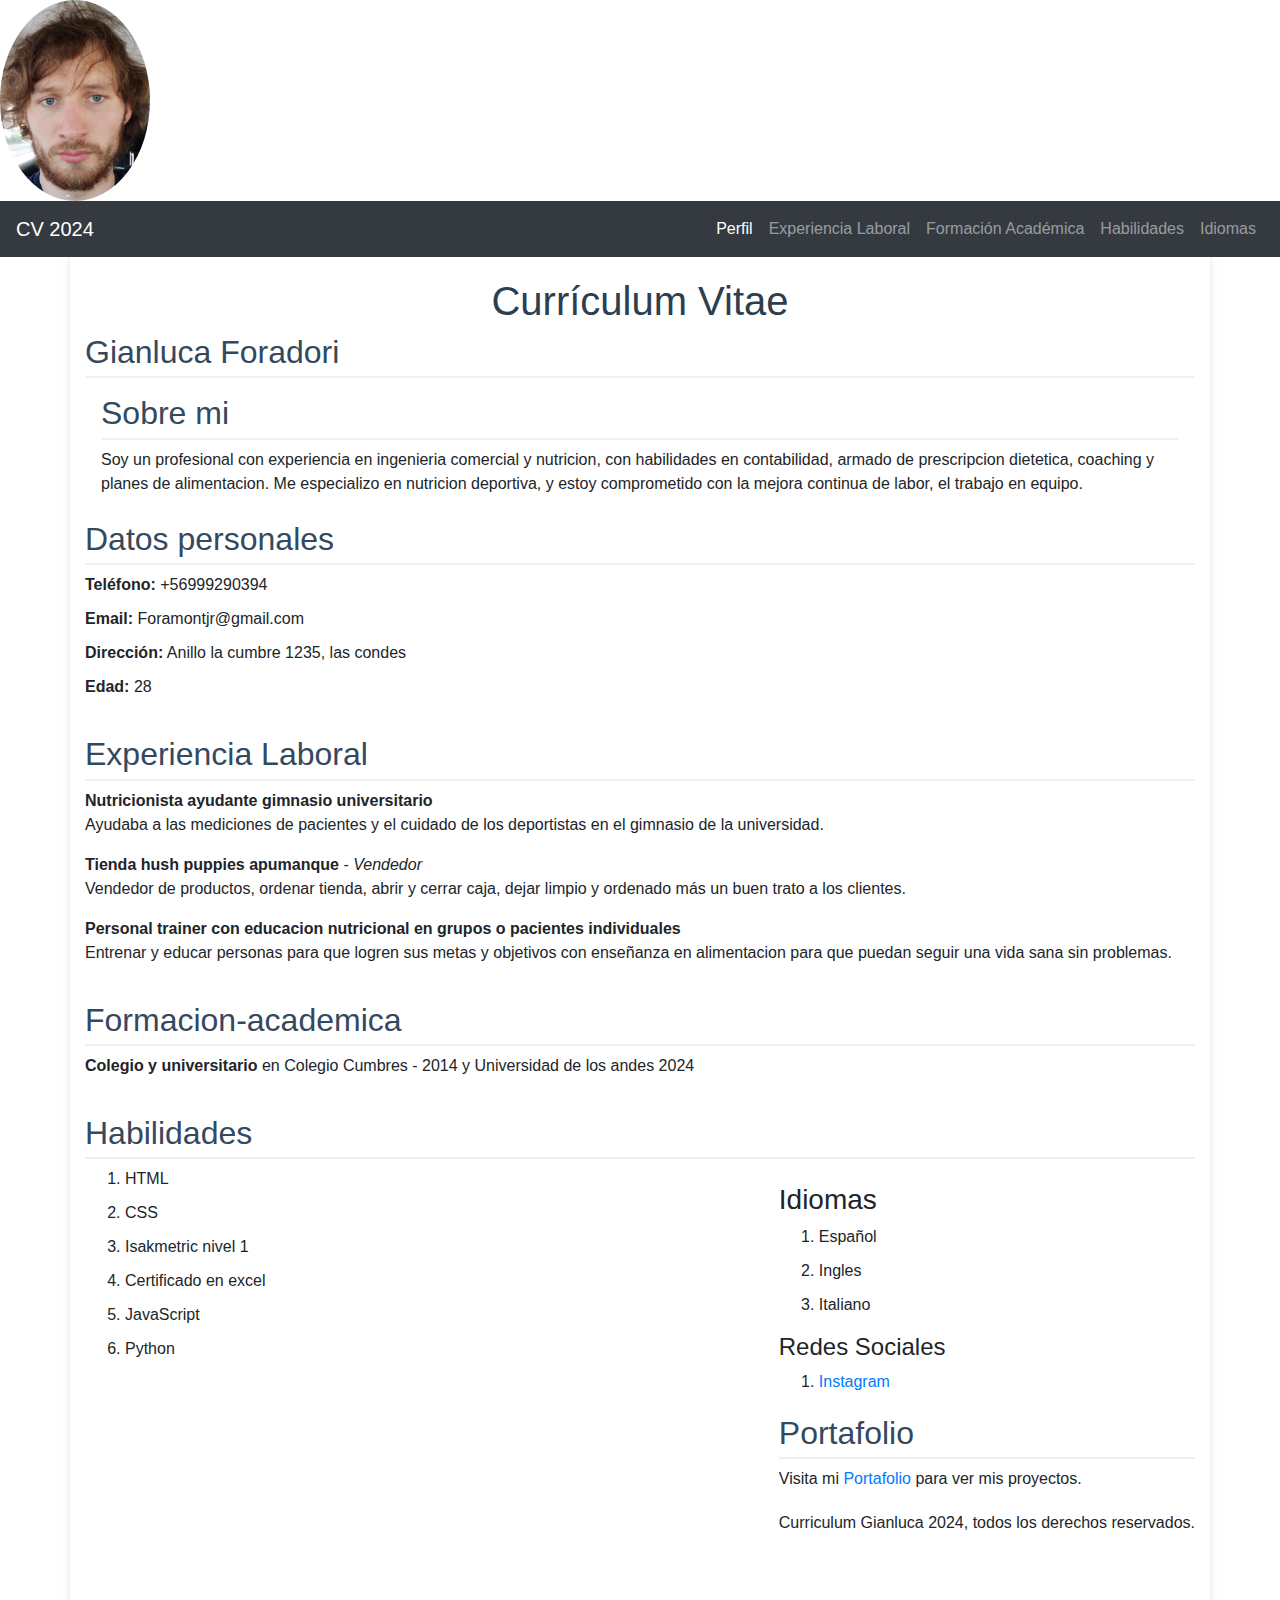
<file: index.html>
<!DOCTYPE html>
<html lang="es">
<head>
    <meta charset="UTF-8">
    <meta name="viewport" content="width=device-width, initial-scale=1.0">
    <img src="assets\Images\mi_foto Cv Gianluca.jpg" alt="Foto de Gianluca" width="150" style="border-radius: 50%;">
    <title>Currículum - Gianluca Foradori</title>
    <link rel="stylesheet" href="assets/css/styles.css">
    <link href="https://stackpath.bootstrapcdn.com/bootstrap/4.5.2/css/bootstrap.min.css" rel="stylesheet">
   
</head>
<body>
    <nav class="navbar navbar-expand-lg navbar-dark bg-dark">
        <a class="navbar-brand" href="#">CV 2024</a>
        <button class="navbar-toggler" type="button" data-toggle="collapse" data-target="#navbarNav" aria-controls="navbarNav" aria-expanded="false" aria-label="Toggle navigation">
            <span class="navbar-toggler-icon"></span>
        </button>
        <div class="collapse navbar-collapse" id="navbarNav">
            <ul class="navbar-nav ml-auto">
                <li class="nav-item active">
                    <a class="nav-link" href="#perfil">Perfil</a>
                </li>
                <li class="nav-item">
                    <a class="nav-link" href="#experiencia">Experiencia Laboral</a>
                </li>
                <li class="nav-item">
                    <a class="nav-link" href="#formacion-academica">Formación Académica</a>
                </li>
                <li class="nav-item">
                    <a class="nav-link" href="#habilidades">Habilidades</a>
                </li>
                <li class="nav-item">
                    <a class="nav-link" href="#idiomas">Idiomas</a>
                </li>
                
            </ul>
        </div>
    </nav>

    <div class="container">
        <h1>Currículum Vitae</h1>
        <h2>Gianluca Foradori</h2>
 
 <div class="section">
    <div id="perfil" class="nav-link">
    <h2>Sobre mi</h2>
    <p>
        Soy un profesional con experiencia en ingenieria comercial y nutricion, con habilidades en contabilidad, armado de prescripcion dietetica, coaching y planes de alimentacion. 
        Me especializo en nutricion deportiva, y estoy comprometido con la mejora continua de labor, el trabajo en equipo.
    </p>
</div>
        <div class="section">
            <h2>Datos personales</h2>
            <ul>
                <li><strong>Teléfono:</strong> +56999290394</li>
                <li><strong>Email:</strong> Foramontjr@gmail.com</li>
                <li><strong>Dirección:</strong> Anillo la cumbre 1235, las condes</li>
                <li><strong>Edad:</strong> 28</li>
            </ul>
        </div>

        <div class="section">
            <div id="experiencia" class="nav-link"></div>
            <section id="experiencia-laboral">
                <h2>Experiencia Laboral</h2>
                <ul>
                    <li>
                        <strong>Nutricionista ayudante gimnasio universitario</strong>
                        <p>Ayudaba a las mediciones de pacientes y el cuidado de los deportistas en el gimnasio de la universidad.</p>
                    </li>
                    <li>
                        <strong>Tienda hush puppies apumanque</strong> - <em>Vendedor</em>
                        <p>Vendedor de productos, ordenar tienda, abrir y cerrar caja, dejar limpio y ordenado más un buen trato a los clientes.</p>
                    </li>
                    <li>
                        <strong>Personal trainer con educacion nutricional en grupos o pacientes individuales</strong>
                        <p>Entrenar y educar personas para que logren sus metas y objetivos con enseñanza en alimentacion para que puedan seguir una vida sana sin problemas.</p>
                    </li>
                </ul>
            </section>
            
        </div>

        <div class="section">
            <div id="formacion-academica" class="nav-link"></div>
            <h2>Formacion-academica</h2>
            <ul>
                <li><strong>Colegio y universitario</strong> en Colegio Cumbres - 2014 y Universidad de los andes 2024</li>
            </ul>
        </div>
        <div class="section">
            <div id="habilidades" class="nav-link"></div>
            <h2>Habilidades</h2>
            <div class="skills">
                <ol>
                    <li>HTML</li>
                    <li>CSS</li>
                    <li>Isakmetric nivel 1</li>
                    <li>Certificado en excel</li>
                    <li>JavaScript</li>
                    <li>Python</li>
                </ol>
        <div class="section">
            <div id="idiomas" class="nav-link"></div>
            <h3>Idiomas</h3>
            <div class="Idioms">
                <ol>
                    <li>Español</li>
                    <li>Ingles</li>
                    <li>Italiano</li>
                   
                </ol>
        
        <div class="section">
            <h4>Redes Sociales</h4>
            <div class="Social">
                <ol>
                <li> <a href="https://www.instagram.com/gianluca_foradori/">Instagram</a> </a></li>
            </ol>
            </div>
        </div>
    </div>
 <div class="section">
    <h2>Portafolio</h2>
    <p>Visita mi <a href="portafolio/portafolio.html">Portafolio</a> para ver mis proyectos.</p>
</div>
<script src="https://code.jquery.com/jquery-3.5.1.slim.min.js"></script>
<script src="https://cdn.jsdelivr.net/npm/@popperjs/core@2.5.2/dist/umd/popper.min.js"></script>
<script src="https://stackpath.bootstrapcdn.com/bootstrap/4.5.2/js/bootstrap.min.js"></script>

    <footer>
        <p>Curriculum Gianluca 2024, todos los derechos reservados.</p>
    </footer>
</body>
</html>
</file>
<file: assets/css/styles.css>
body {
    font-family: Arial, sans-serif;
    background-color: #f4f4f4;
    color: #333;
    margin: 0;
    padding: 0;
}
.container {
    width: 80%;
    margin: 0 auto;
    padding: 20px;
    background-color: white;
    box-shadow: 0 0 10px rgba(0, 0, 0, 0.1);
}
h1 {
    text-align: center;
    color: #2c3e50;
}
h2 {
    color: #34495e;
    border-bottom: 2px solid #ecf0f1;
    padding-bottom: 5px;
}
.section {
    margin-bottom: 20px;
}
.section ul {
    list-style: none;
    padding-left: 0;
}
.section li {
    margin-bottom: 10px;
}
.skills {
    display: flex;
    justify-content: space-between;
}
</file>
